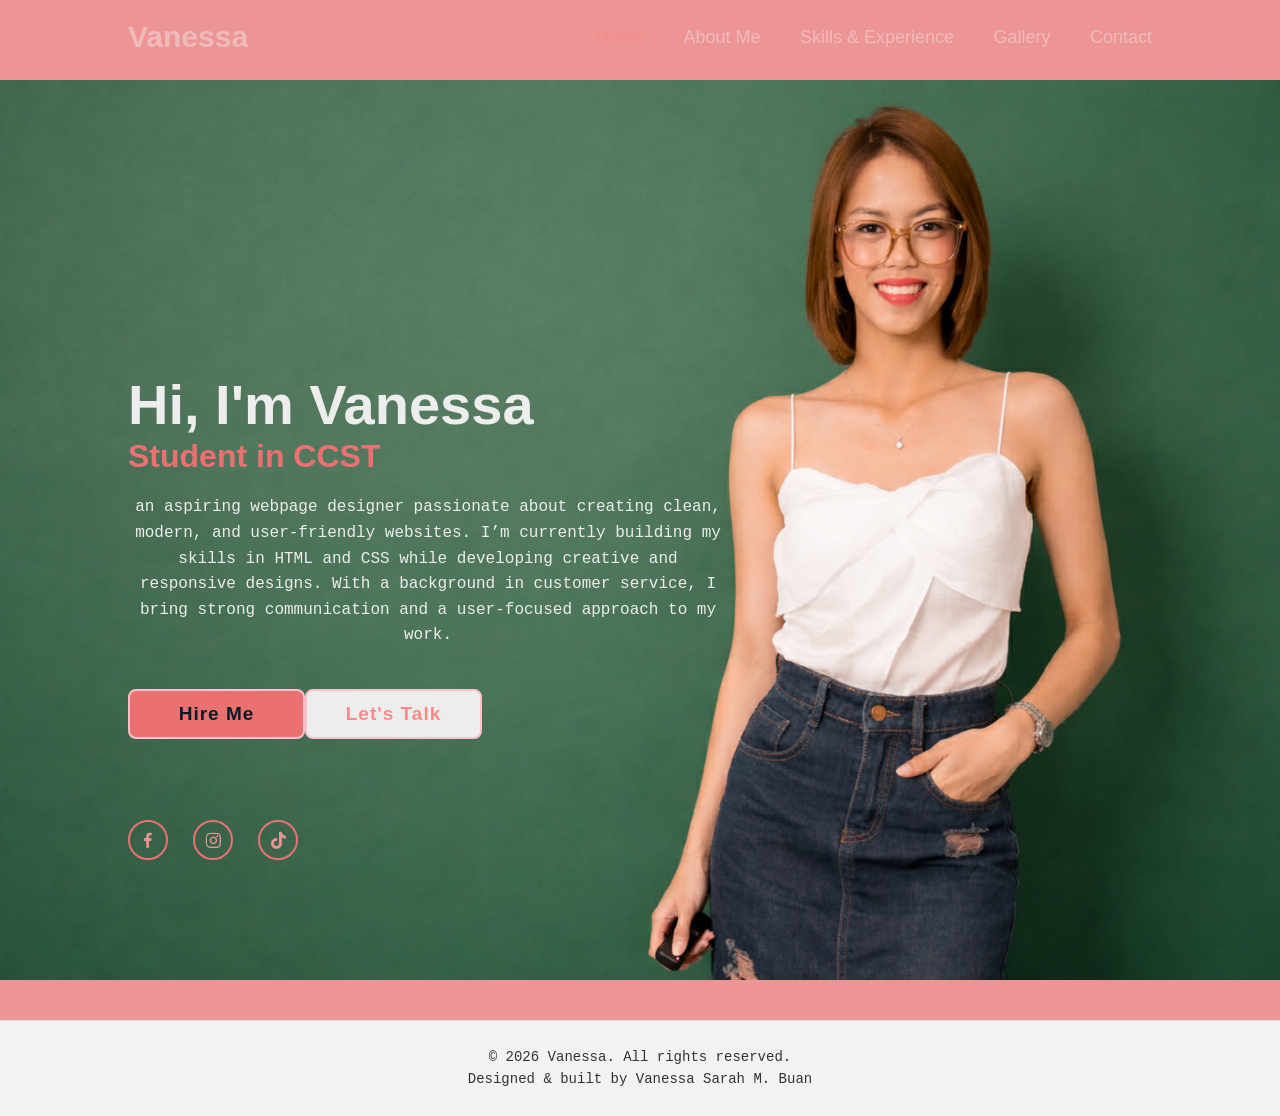
<file: Buan_Portfolio/index.html>
<!DOCTYPE html>
<html lang="en">
<head>
    <meta charset="UTF-8">
    <meta name="viewport" content="width=device-width, initial-scale=1.0">
    <title>Vanessa's</title>
    <link rel="stylesheet" href="css/style.css">
    <link href='https://unpkg.com/boxicons@2.1.4/css/boxicons.min.css' rel='stylesheet'>
</head>
<body>
   
    <header class="header">
        <a href="#" class="logo">Vanessa</a>

        <nav class="navbar">
            <a href="#" class="active">Home</a>
            <a href="about.html">About Me</a>
            <a href="experience.html">Skills & Experience</a>
            <a href="gallery.html">Gallery</a>
            <a href="contact.html">Contact</a>
        </nav>  
   </header>
   <section class="home">
     <div class="home-content">
        <h1>Hi, I'm Vanessa </h1>
        <h3> Student in CCST</h3>
        <p> an aspiring webpage designer passionate 
            about creating clean, modern, and user-friendly websites.
            I’m currently building my skills in HTML and CSS while
            developing creative and responsive designs.
            With a background in customer service,
            I bring strong communication and a user-focused approach to my work.</p>
        
        <div class="btn-box">
            <a href="contact.html">Hire Me</a>
            <a href="tel:0935-201-9976" class="btn call">Let's Talk</a>
        </div>
     </div>

     <div class="home-sci">
        <a href="https://www.facebook.com/share/17YtiWdBBT/?mibextid=wwXIfr"><i class='bx bxl-facebook'></i></a>
        <a href="https://instagram.com/_vnssxy"><i class='bx bxl-instagram'></i></a>
        <a href="https://www.tiktok.com/@_vnssxy"><i class='bx bxl-tiktok' ></i></a>
     </div>
     
     <span class="home-imgHover">
        
     </span>
   </section>
<footer class="footer">
    <p>© 2026 Vanessa. All rights reserved.</p>
    <p>Designed & built by Vanessa Sarah M. Buan</p>
</footer>
</body>
</html>
</file>
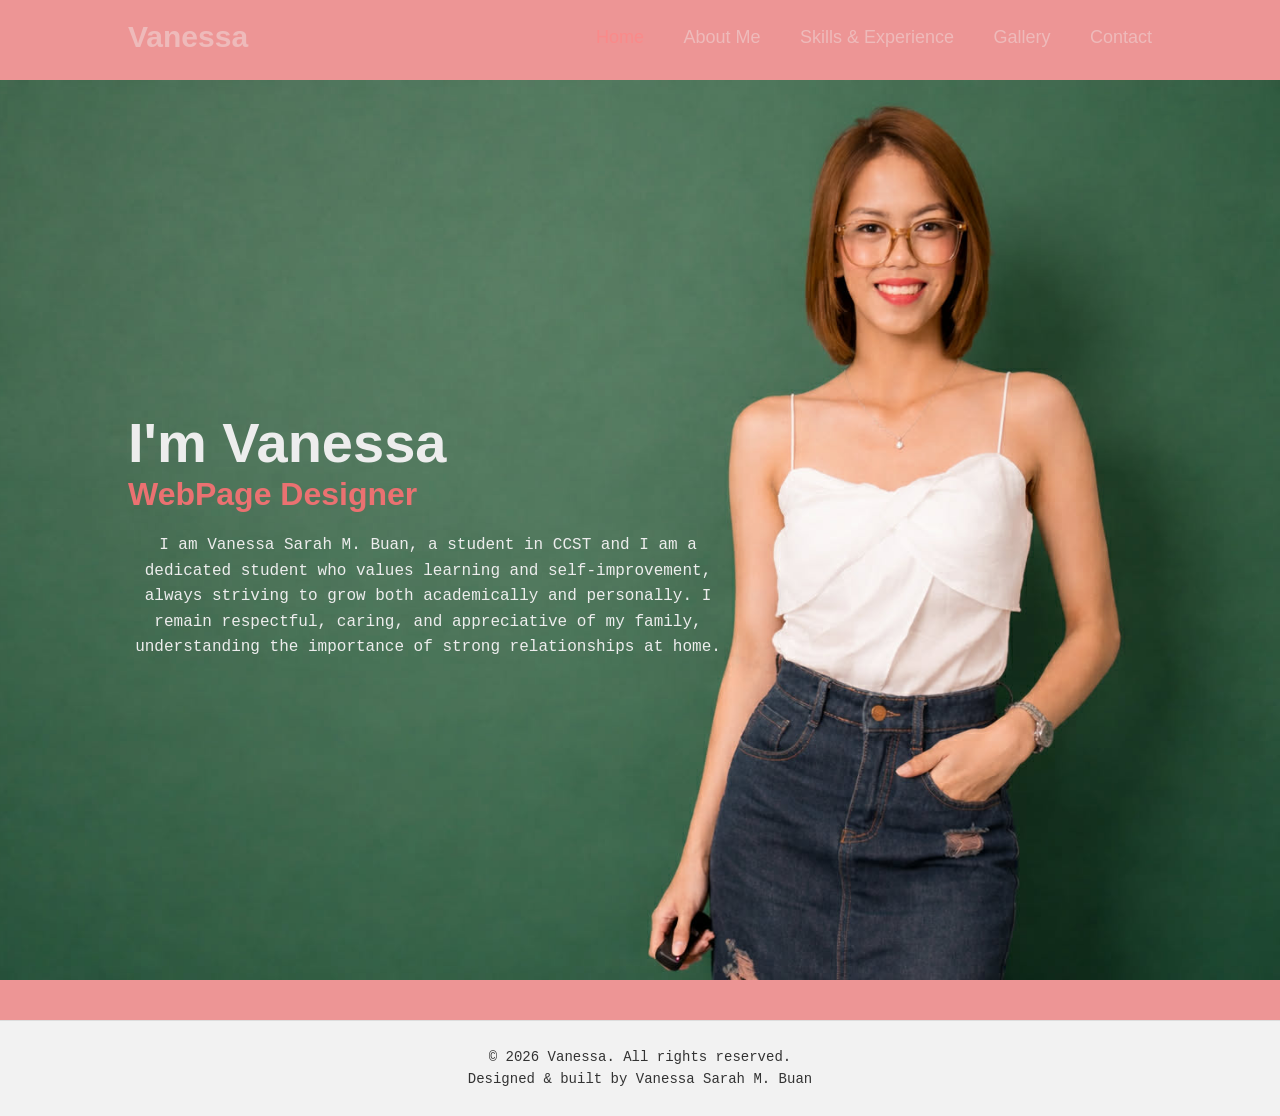
<file: Buan_Portfolio/about.html>
<!DOCTYPE html>
<html lang="en">
<head>
    <meta charset="UTF-8">
    <meta name="viewport" content="width=device-width, initial-scale=1.0">
    <title>About Me</title>
    <link rel="stylesheet" href="css/style.css">
</head>
<body>
    <header class="header">
        <a href="index.html" class="logo">Vanessa</a>

        <nav class="navbar">
            <a href="index.html" class="active">Home</a>
            <a href="about.html">About Me</a>
            <a href="experience.html">Skills & Experience</a>
            <a href="gallery.html">Gallery</a>
            <a href="contact.html">Contact</a>
        </nav>  
   </header>

    <section class="home">
     <div class="home-content">
        <h1>I'm Vanessa </h1>
        <h3> WebPage Designer</h3>
        <p> I am Vanessa Sarah M. Buan, a student in CCST and
            I am a dedicated student who values learning and 
            self-improvement, always striving to grow both academically 
            and personally. I remain respectful, caring,
            and appreciative of my family, understanding the 
            importance of strong relationships at home.</p>
    </div>
    </section>
<footer class="footer">
    <p>© 2026 Vanessa. All rights reserved.</p>
    <p>Designed & built by Vanessa Sarah M. Buan</p>
</footer>
</body>
</html>
</file>
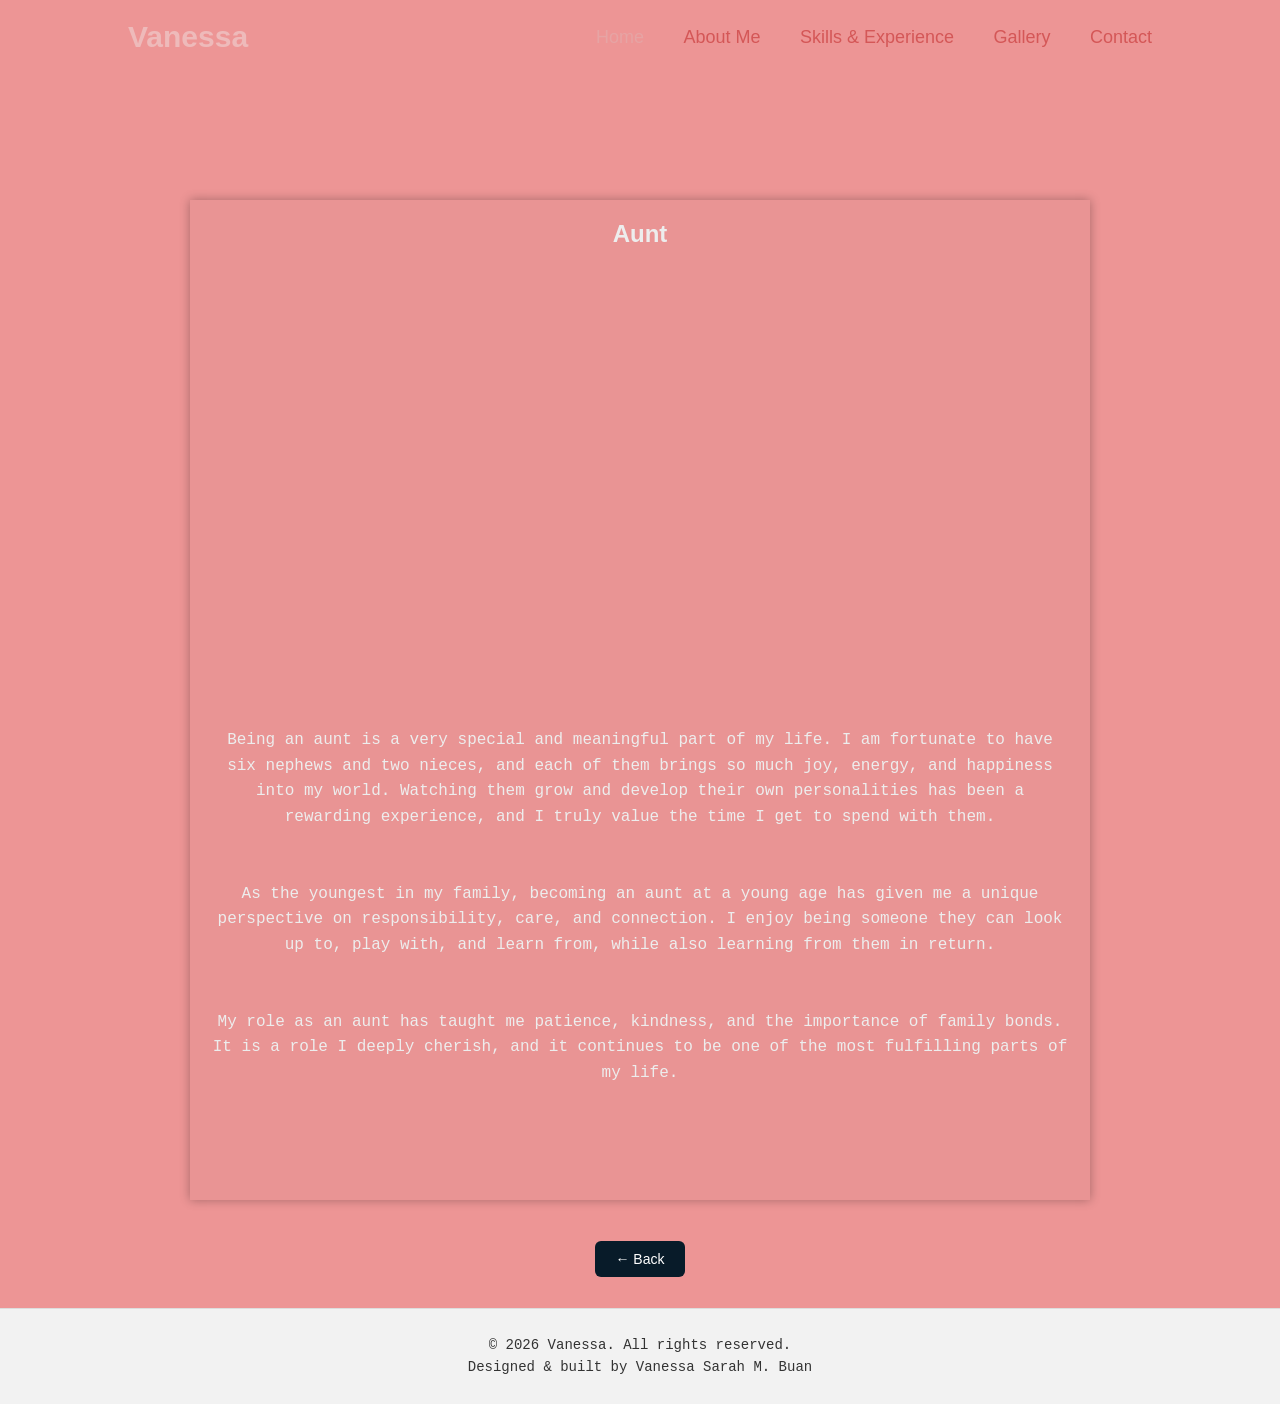
<file: Buan_Portfolio/aunt.html>
<!DOCTYPE html>
<html lang="en">
<head>
    <meta charset="UTF-8">
    <meta name="viewport" content="width=device-width, initial-scale=1.0">
    <title>Aunt</title>
    <link rel="stylesheet" href="css/style.css">
</head>
<body>
   <header class="header-page">
        <a href="index.html" class="logo">Vanessa</a>

        <nav class="navbar-page">
            <a href="index.html" class="active">Home</a>
            <a href="about.html">About Me</a>
            <a href="experience.html">Skills & Experience</a>
            <a href="gallery.html">Gallery</a>
            <a href="contact.html">Contact</a>
        </nav>  
   </header>

 <section class="paper">
 <h1 class="tlt">Aunt</h1> <br>

 <div class="slideshows">
    <img src="image/aunt1.jpg" class="slides">
    <img src="image/aunt2.jpg" class="slides">
    <img src="image/aunt3.jpg" class="slides">
    <img src="image/aunt4.jpg" class="slides">
    <img src="image/aunt5.jpg" class="slides">
 </div>
 <br> <br> <br> <br>
 
 <p>
   Being an aunt is a very special and meaningful part of my life. 
   I am fortunate to have six nephews and two nieces, and each of 
   them brings so much joy, energy, and happiness into my world. 
   Watching them grow and develop their own personalities has been 
   a rewarding experience, and I truly value the time I get to spend 
   with them. <br><br><br>
    As the youngest in my family, becoming an aunt at a young age
     has given me a unique perspective on responsibility, care, and 
     connection. I enjoy being someone they can look up to, play with,
      and learn from, while also learning from them in return. <br> <br><br>
    My role as an aunt has taught me patience, kindness, and the 
    importance of family bonds. It is a role I deeply cherish, 
    and it continues to be one of the most fulfilling parts of my life.
 </p>

</section>
<div class="back-button">
    <a href="gallery.html">← Back</a>
</div>
<footer class="footer">
    <p>© 2026 Vanessa. All rights reserved.</p>
    <p>Designed & built by Vanessa Sarah M. Buan</p>
</footer>
</body>
</html>
</file>
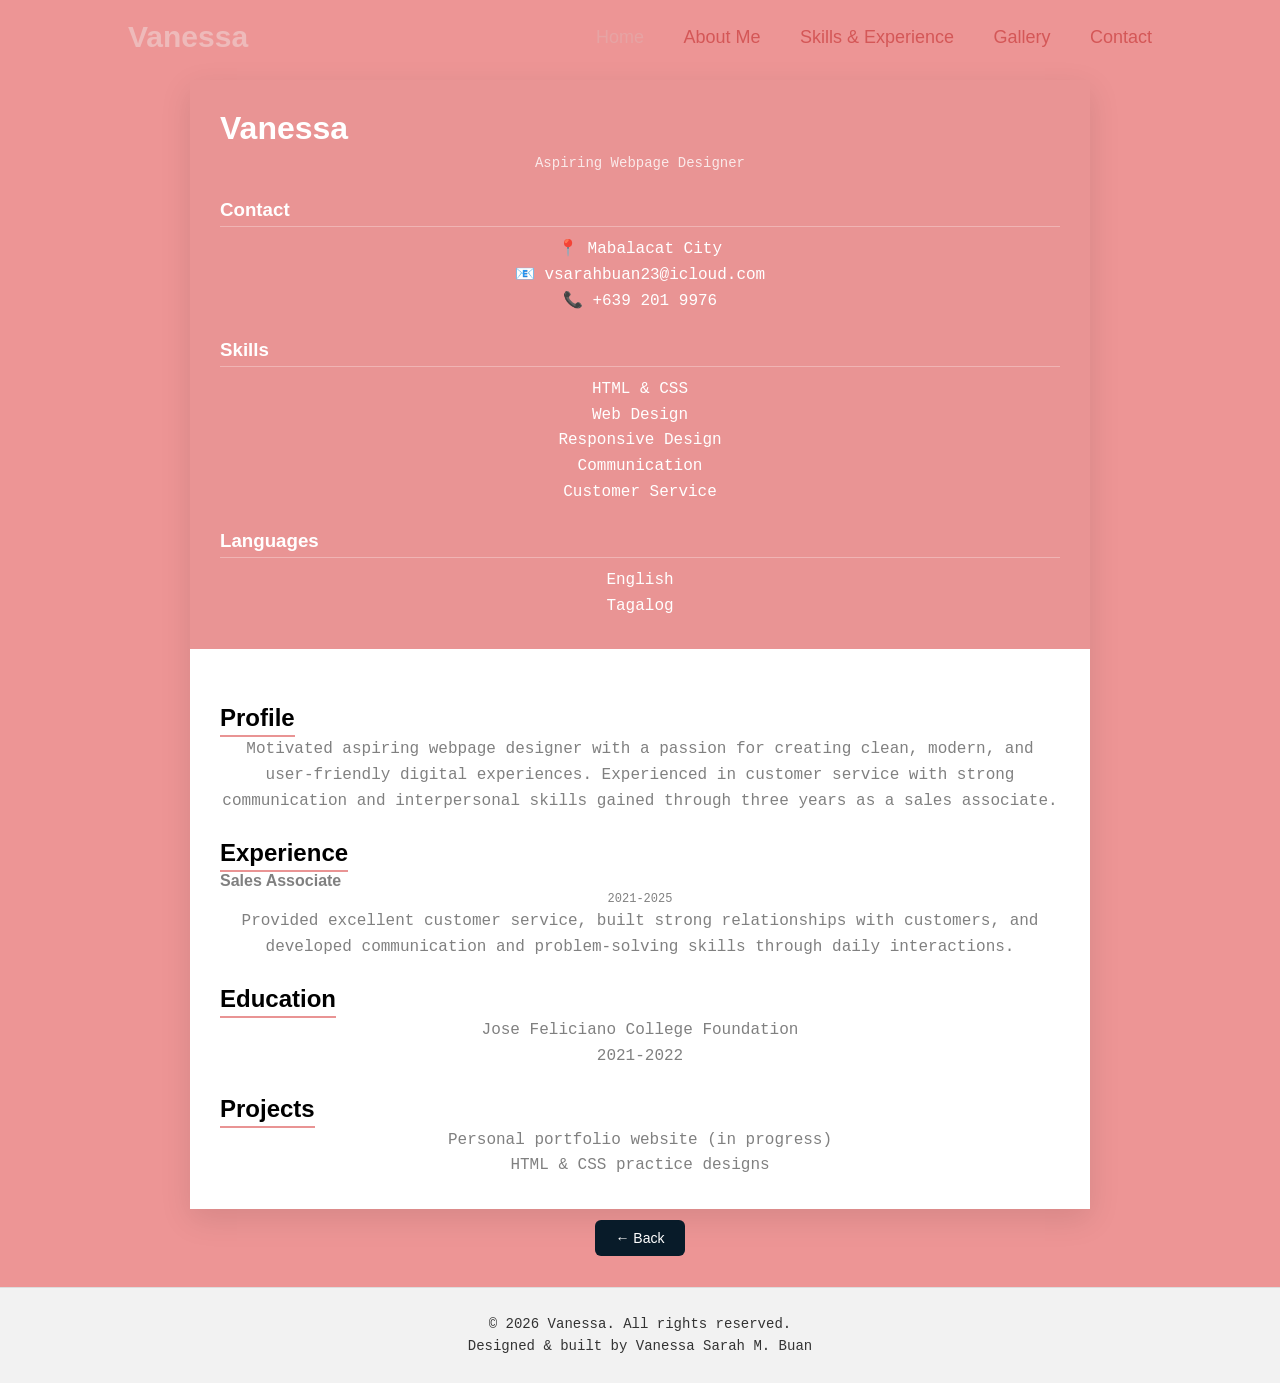
<file: Buan_Portfolio/contact.html>
<!DOCTYPE html>
<html lang="en">
<head>
    <meta charset="UTF-8">
    <title>Vanessa's CV</title>
    <link rel="stylesheet" href="css/style.css">
</head>
<body>
    <header class="header-page">
        <a href="index.html" class="logo">Vanessa</a>

        <nav class="navbar-page">
            <a href="index.html" class="active">Home</a>
            <a href="about.html">About Me</a>
            <a href="experience.html">Skills & Experience</a>
            <a href="gallery.html">Gallery</a>
            <a href="contact.html">Contact</a>
        </nav>  
   </header>

 <div class="resume">

    <div class="left">
        <h1>Vanessa</h1>
        <p class="title">Aspiring Webpage Designer</p>

        <div class="section">
            <h3>Contact</h3>
            <p>📍 Mabalacat City</p>
            <p>📧 vsarahbuan23@icloud.com</p>
            <p>📞 +639 201 9976</p>
        </div>

        <div class="section">
            <h3>Skills</h3>
            <p>HTML & CSS</p>
            <p>Web Design</p>
            <p>Responsive Design</p>
            <p>Communication</p>
            <p>Customer Service</p>
        </div>

        <div class="section">
            <h3>Languages</h3>
            <p>English</p>
            <p>Tagalog</p>
        </div>
    </div>

    <div class="right">

        <div class="section">
            <h2>Profile</h2>
            <p>
                Motivated aspiring webpage designer with a passion for creating clean,
                modern, and user-friendly digital experiences. Experienced in customer
                service with strong communication and interpersonal skills gained through
                three years as a sales associate.
            </p>
        </div>

        <div class="section">
            <h2>Experience</h2>
            <h4>Sales Associate</h4>
            <p class="small">2021-2025</p>
            <p>
                Provided excellent customer service, built strong relationships with customers,
                and developed communication and problem-solving skills through daily interactions.
            </p>
        </div>

        <div class="section">
            <h2>Education</h2>
            <p>Jose Feliciano College Foundation</p>
            <p>2021-2022</p>
        </div>

        <div class="section">
            <h2>Projects</h2>
            <p>Personal portfolio website (in progress)</p>
            <p>HTML & CSS practice designs</p>
        </div>

    </div>

</div>

<div class="back-button">
    <a href="index.html">← Back</a>
</div>

<footer class="footer">
    <p>© 2026 Vanessa. All rights reserved.</p>
    <p>Designed & built by Vanessa Sarah M. Buan</p>
</footer>
</body>
</html>
</file>
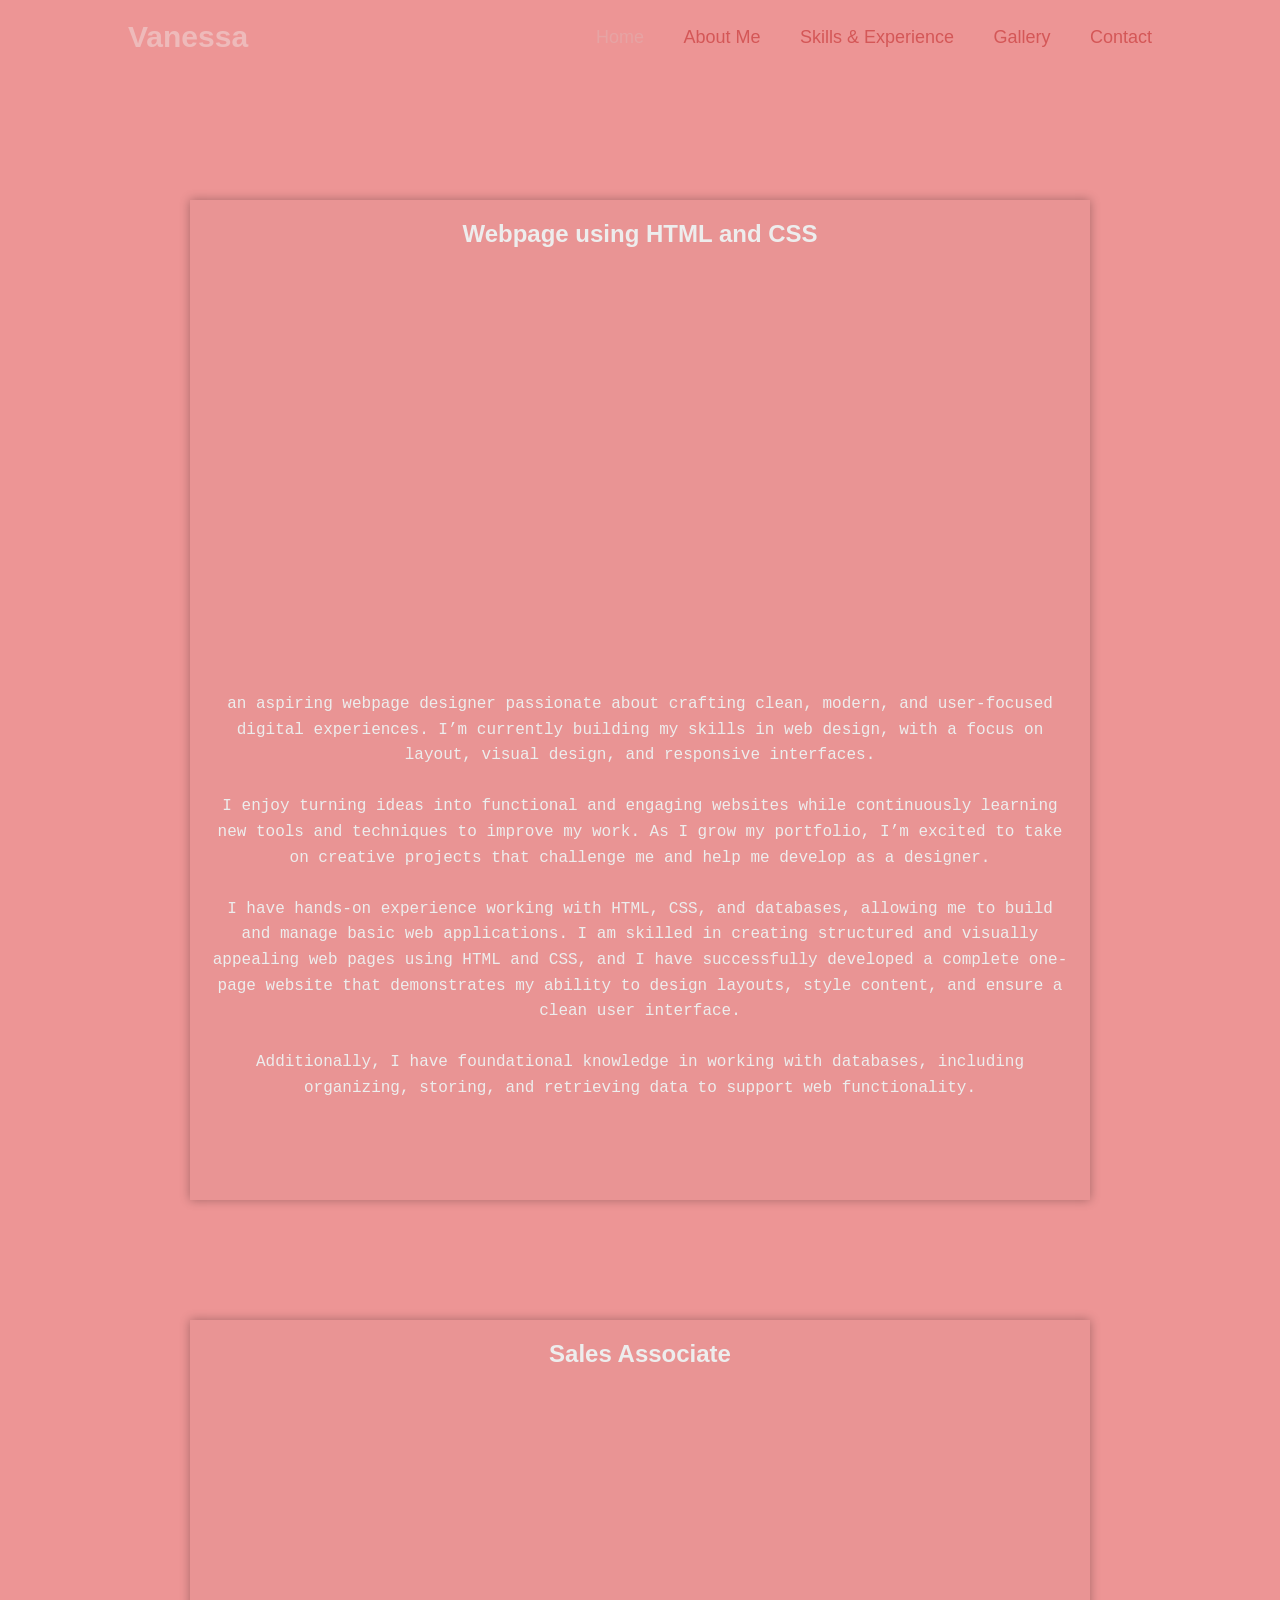
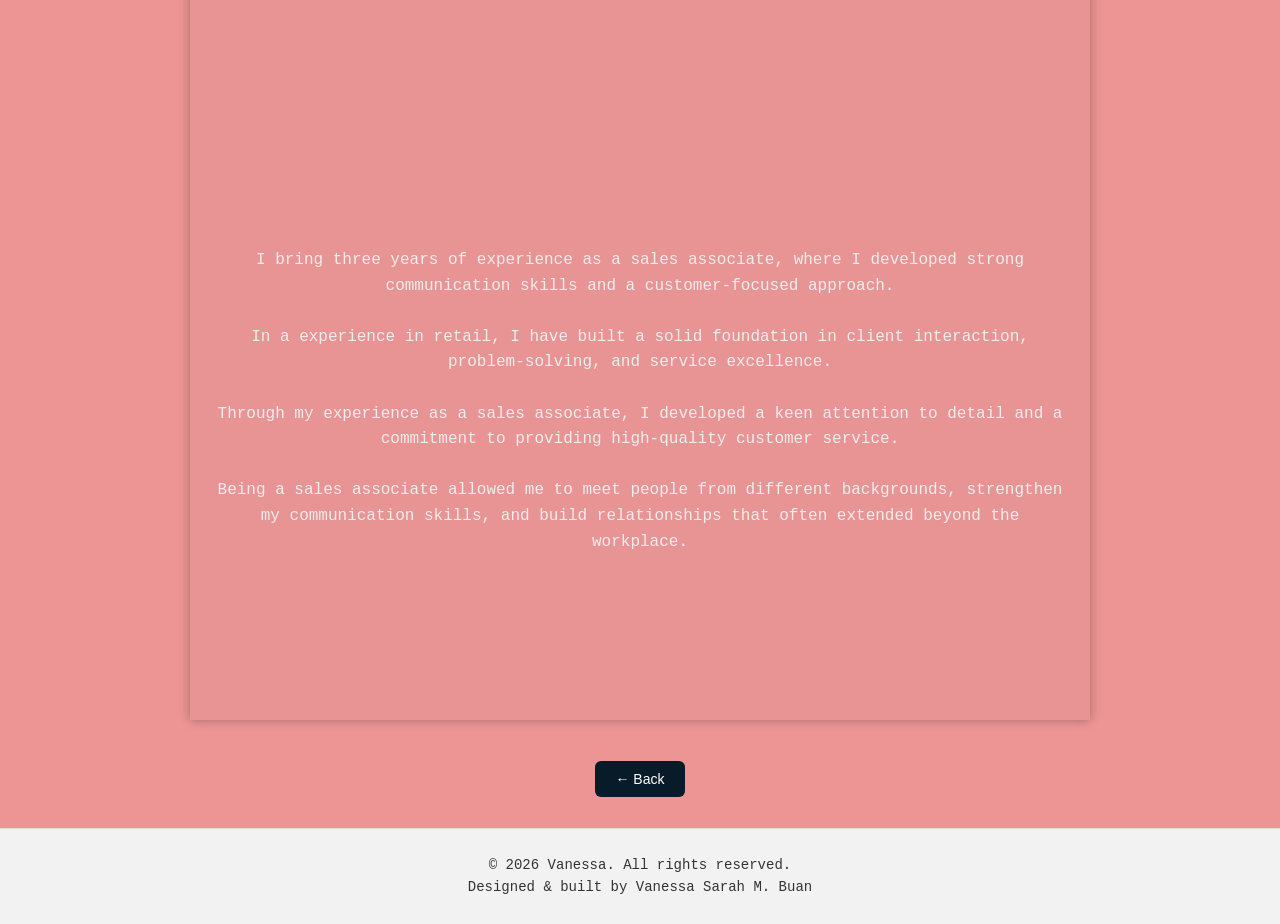
<file: Buan_Portfolio/experience.html>
<!DOCTYPE html>
<html lang="en">
<head>
    <meta charset="UTF-8">
    <meta name="viewport" content="width=device-width, initial-scale=1.0">
    <title>Skills & Experience</title>
    <link rel="stylesheet" href="css/style.css">
</head>
<body>
     <header class="header-page">
        <a href="index.html" class="logo">Vanessa</a>

        <nav class="navbar-page">
            <a href="index.html" class="active">Home</a>
            <a href="about.html">About Me</a>
            <a href="experience.html">Skills & Experience</a>
            <a href="gallery.html">Gallery</a>
            <a href="contact.html">Contact</a>
        </nav>  
   </header>

   <section class="paper">
 <h1 class="tlt">Webpage using HTML and CSS</h1> <br>

 <div class="slideshow">
    <img src="image/web1.jpg" class="slide">
    <img src="image/web2.jpg" class="slide">
    <img src="image/web3.jpg" class="slide">
    <img src="image/web4.jpg" class="slide">
 </div>
 <br><br> 
 
     <p>an aspiring webpage designer passionate about 
        crafting clean, modern, and user-focused digital experiences.
        I’m currently building my skills in web design, 
        with a focus on layout, visual design, and responsive interfaces. <br> <br>
        I enjoy turning ideas into functional and engaging websites 
        while continuously learning new tools and techniques to improve my work. 
        As I grow my portfolio,
        I’m excited to take on creative projects that challenge me and help me develop as a designer. <br><br>
        I have hands-on experience working with HTML, CSS, and databases, 
        allowing me to build and manage basic web applications. 
        I am skilled in creating structured and visually appealing web pages
        using HTML and CSS, and I have successfully developed a complete
        one-page website that demonstrates my ability to design layouts, 
        style content, and ensure a clean user interface. <br> <br>
          
        Additionally, I have foundational knowledge in working with databases,
        including organizing, storing, and retrieving data to support web
        functionality.
        
     </p>

 
</section>
 
   <section class="paper">
 <h1 class="tlt">Sales Associate</h1> <br>

 <div class="slideshow">
    <img src="image/work1.jpg" class="slide">
    <img src="image/work2.jpg" class="slide">
    <img src="image/work3.jpg" class="slide">
    <img src="image/work4.jpg" class="slide">
 </div>
 <br> <br> <br> <br>
 

 <p>
    I bring three years of experience as a sales associate, where I 
    developed strong communication skills and a customer-focused approach. <br> <br>

   In a experience in retail, I have built a solid foundation 
   in client interaction, problem-solving, and service excellence.  <br> <br>

   Through my experience as a sales associate, I developed a keen attention 
   to detail and a commitment to providing high-quality customer service. <br> <br>

   Being a sales associate allowed me to meet people from different backgrounds,
   strengthen my communication skills, and build relationships 
   that often extended beyond the workplace.
 </p>


 
</section>



<div class="back-button">
    <a href="index.html">← Back</a>
</div>

<footer class="footer">
    <p>© 2026 Vanessa. All rights reserved.</p>
    <p>Designed & built by Vanessa Sarah M. Buan</p>
</footer>
</body>
</html>
</file>
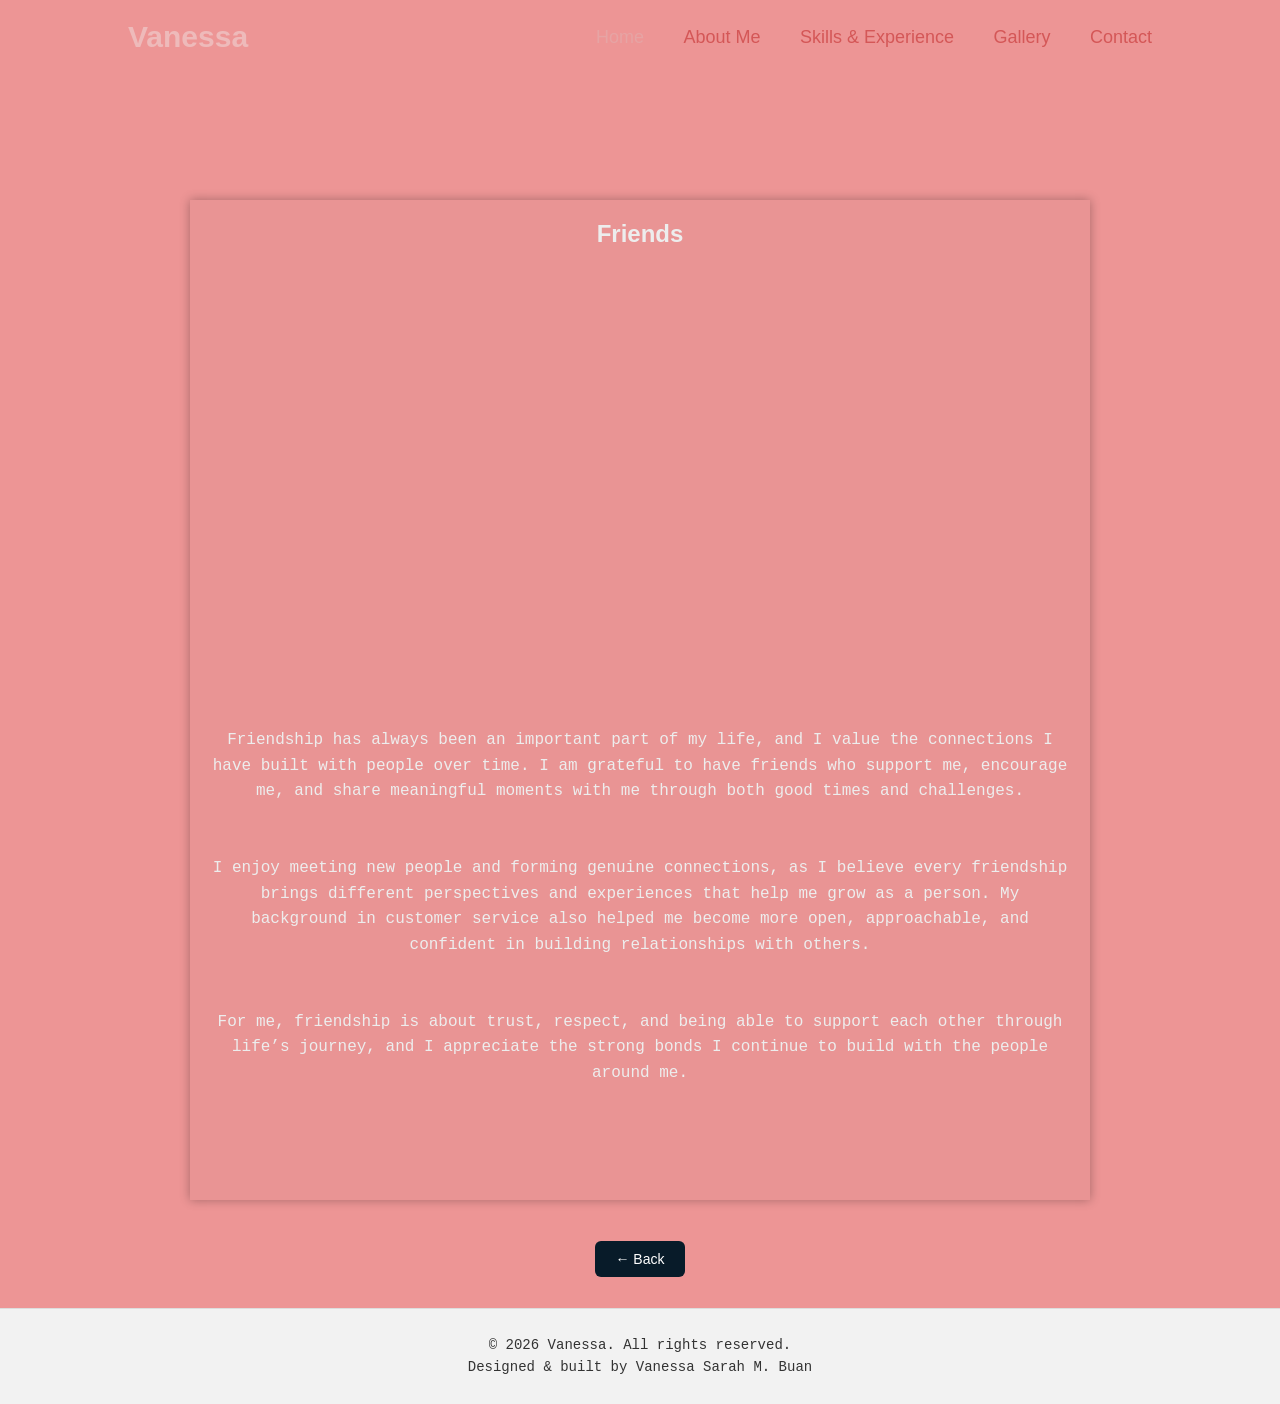
<file: Buan_Portfolio/friend.html>
<!DOCTYPE html>
<html lang="en">
<head>
    <meta charset="UTF-8">
    <meta name="viewport" content="width=device-width, initial-scale=1.0">
    <title>Friends</title>
    <link rel="stylesheet" href="css/style.css">
</head>
<body>
   
    <header class="header-page">
        <a href="index.html" class="logo">Vanessa</a>

        <nav class="navbar-page">
            <a href="index.html" class="active">Home</a>
            <a href="about.html">About Me</a>
            <a href="experience.html">Skills & Experience</a>
            <a href="gallery.html">Gallery</a>
            <a href="contact.html">Contact</a>
        </nav>  
   </header>
    <section class="paper">
 <h1 class="tlt">Friends</h1> <br>

 <div class="slideshows">
    <img src="image/frined1.jpg" class="slides">
    <img src="image/friend2.jpg" class="slides">
    <img src="image/friend3.jpg" class="slides">
    <img src="image/friend4.jpg" class="slides">
    <img src="image/friend5.jpg" class="slides">
 </div>
 <br> <br> <br> <br>
 
 <p>
    Friendship has always been an important part of my life, 
    and I value the connections I have built with people over time. 
    I am grateful to have friends who support me, encourage me, and 
    share meaningful moments with me through both good times and 
    challenges. <br> <br> <br>

    I enjoy meeting new people and forming genuine connections, 
    as I believe every friendship brings different perspectives 
    and experiences that help me grow as a person. My background 
    in customer service also helped me become more open, approachable, 
    and confident in building relationships with others. <br> <br> <br>

    For me, friendship is about trust, respect, and being able to 
    support each other through life’s journey, and I appreciate the 
    strong bonds I continue to build with the people around me.
 </p>

</section>
<div class="back-button">
    <a href="gallery.html">← Back</a>
</div>

<footer class="footer">
    <p>© 2026 Vanessa. All rights reserved.</p>
    <p>Designed & built by Vanessa Sarah M. Buan</p>
</footer>
</body>
</html>
</file>
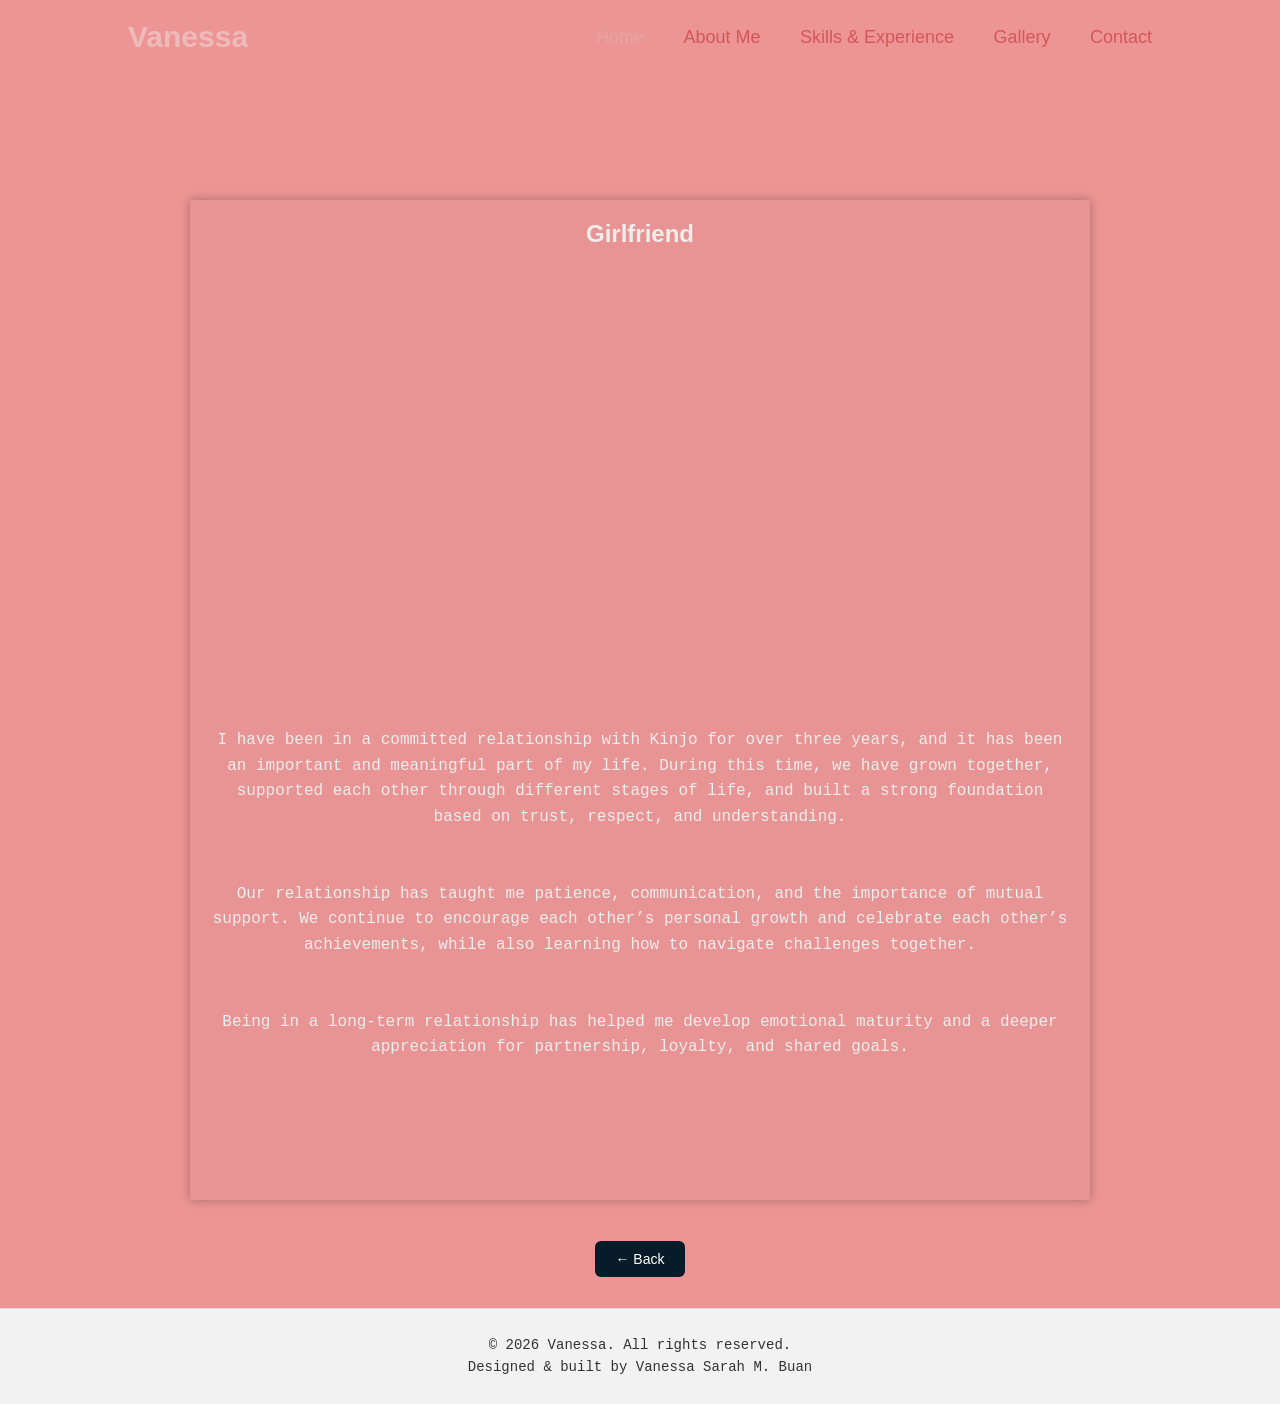
<file: Buan_Portfolio/girlfriend.html>
<!DOCTYPE html>
<html lang="en">
<head>
    <meta charset="UTF-8">
    <meta name="viewport" content="width=device-width, initial-scale=1.0">
    <title>Friends</title>
    <link rel="stylesheet" href="css/style.css">
</head>
<body>
   
    <header class="header-page">
        <a href="index.html" class="logo">Vanessa</a>

        <nav class="navbar-page">
            <a href="index.html" class="active">Home</a>
            <a href="about.html">About Me</a>
            <a href="experience.html">Skills & Experience</a>
            <a href="gallery.html">Gallery</a>
            <a href="contact.html">Contact</a>
        </nav>  
   </header>

    <section class="paper">
 <h1 class="tlt">Girlfriend</h1> <br>

 <div class="slideshows">
    <img src="image/jokin1.jpg" class="slides">
    <img src="image/jokin2.jpg" class="slides">
    <img src="image/jokim3.jpg" class="slides">
    <img src="image/jokin4.jpg" class="slides">
 </div>
 <br> <br> <br> <br>
 
 <p>
  I have been in a committed relationship with Kinjo for 
  over three years, and it has been an important and meaningful part of my life. 
  During this time, we have grown together, supported each other 
  through different stages of life, and built a strong foundation 
  based on trust, respect, and understanding. <br><br><br>

  Our relationship has taught me patience, communication, 
  and the importance of mutual support. We continue to encourage 
  each other’s personal growth and celebrate each other’s achievements,
   while also learning how to navigate challenges together. <br><br><br>

 Being in a long-term relationship has helped me develop emotional
  maturity and a deeper appreciation for partnership, loyalty,
   and shared goals.
 </p>

</section>
<div class="back-button">
    <a href="gallery.html">← Back</a>
</div>

<footer class="footer">
    <p>© 2026 Vanessa. All rights reserved.</p>
    <p>Designed & built by Vanessa Sarah M. Buan</p>
</footer>
</body>
</html>
</file>
<file: Buan_Portfolio/css/style.css>
* {
    margin: 0;
    padding: 0%;
    box-sizing: border-box;
    font-family: 'poppins', sans-serif;
}
html {
  font-size: 16px;
}

@media (max-width: 768px) {
  html {
    font-size: 14px;
  }
}
body {
    color: #ededed;
    background-color: #ed9595;
    padding-top: 80px;
}
.header {
    position: fixed;
    top: 0;
    left: 0;
    width: 100%;
    padding: 20px 10%;
    background: transparent;
    display: flex;
    justify-content: space-between;
    align-items: center;
    z-index: 100;
}

.logo {
    position: relative;
    font-size: 30px;
    color: #eebaba;
    text-decoration: none;
    font-weight: 600;
}

.logo::before {
    content: '';
    position: absolute;
    top: 0;
    right: 0;
    width: 100%;
    height: 100%;
    background: #eebaba;
    animation: showRight 1s ease forwards;
    animation-delay: .4s;
}

.navbar a {
    font-size: 18px;
    color: #eebaba;
    text-decoration: none;
    font-weight: 500;    
    margin-left: 35px;
    transition: .3s;
}
@media (max-width: 768px) {
  .header {
    flex-direction: column;
    align-items: flex-start;
  }

  .navbar a {
    display: block;
    margin: 10px 0;
  }
}
.navbar a:hover, 
.navbar a.active {
    color: #fa8a8a;
}
.home {
    min-height: 100vh;
    padding: 100px 10% 50px;
    background: url('../image/homee.jpg') no-repeat;
    background-size: cover;
    background-position: right 10%;
    display: flex;
    align-items: center;
}
.home-content {
    max-width: 600px;
}
.home-content h1 {
    position: relative;
    font-size: 56px;
    font-weight: 700;
    line-height: 1.2;
}

.home-content h1::before {
    content: '';
    position: absolute;
    top: 0;
    right: 0;
    width: 100%;
    height: 100%;
    background: #ededed;
    animation: showRight 1s ease forwards;
    animation-delay: 1s;
}

.home-content h3 {
    position: relative;
    font-size: 32px;
    font-weight: 700;
    color: #eb7171;
}

.home-content h3::before {
    content: '';
    position: absolute;
    top: 0;
    right: 0;
    width: 100%;
    height: 100%;
    background: #ededed;
    animation: showRight 1s ease forwards;
    animation-delay: 1.3s;
}
.home-content p {
    position: relative;
    font-size: 16px;
    margin: 20px 0 40px;
}
.home-content p::before {
    content: '';
    position: absolute;
    top: 0;
    right: 0;
    width: 100%;
    height: 100%;
    background: #ededed;
    animation: showRight 1s ease forwards;
    animation-delay: 1.6s;
}
.home-content .btn-box {
    position: relative;
    display: flex;
    justify-content: space-between;
    width: 354px;
    height: 50px;
}
.home-content .btn-box::before {
    content: '';
    position: absolute;
    top: 0;
    right: 0;
    width: 100%;
    height: 100%;
    background: #ededed;
    animation: showRight 1s ease forwards;
    animation-delay: 1.9s;
    z-index: 2;
}
.btn-box a {
    position: relative;
    display: inline-flex;
    justify-content: center;
    align-items: center;
    height: 100%;
    background: #eb7171;
    border: 2px solid pink;
    border-radius: 8px;
    font-size: 19px;
    color: #081b29;
    text-decoration: none;
    font-weight: 600;
    letter-spacing: 1px;
    z-index: 1;
    overflow: hidden;
    transition: .5s;
    width: 100%;
    flex-direction: column;
    gap: 10px;
}

.btn-box a:hover {
    color: #ededed;
}
.btn-box a:nth-child(2) {
    background: transparent;
    color: #fa8a8a;
}
.btn-box a:nth-child(2):hover {
    color: #fa8a8a;
}
.btn-box a:nth-child(2) {
    background: #ededed;
}
.btn-box a::before {
    content: '';
    position: absolute;
    top: 0;
    left: 0;
    width: 0;
    height: 100%;
    background: #eb7171;
    z-index: 1;
    transition: 0.5s;
}
.btn-box a:hover:before {
    width: 100%;
}
.home-sci {
    position: absolute;
    bottom: 40px;
    width: 170px;
    display: flex;
    justify-content: space-between;
}

.home-sci::before {
    content: '';
    position: absolute;
    top: 0;
    right: 0;
    width: 100%;
    height: 100%;
    background: #ededed;
    animation: showRight 1s ease forwards;
    animation-delay: 2.5s;
    z-index: 2;
}

.home-sci a {
    position: relative;
    display: inline-flex;
    justify-content: center;
    align-items: center;
    width: 40px;
    height: 40px;
    background: transparent;
    border: 2px solid #eb7171;
    border-radius: 50%;
    font-size: 20px;
    color: #e99494;
    text-decoration: none;
    z-index: 1;
    overflow: hidden;
}
.home-sci a::before {
    content: '';
    position: absolute;
    top: 0;
    left: 0;
    width: 0;
    height: 100%;
    background: #eb7171;
    z-index: -1;
    transition: .5s;
}
.home-sci a:hover::before {
    width: 100%;
}
.home-imgHover {
    position: absolute;
    top: 0;
    right: 30px;
    max-width: 100%;
    width: 400%;
    height: 100%;
    background: transparent;
    transition: 3s;
    animation: maniActiveHover .1s forwards;
    animation-delay: 4s;
    pointer-events: none;
}

.home-imgHover:hover {
    opacity: .8;
}

.home-imgHover::after {
    content: '';
    position: absolute;
    top: 0;
    right: 0;
    width: 120%;
    height: 100%;
    background: #ededed;
    animation: showRight 1s ease forwards;
    animation-delay: 3s;
    z-index: 100;
}

@keyframes showRight {
    100%{
    width: 0;
    }    
} 
@keyframes maniActiveHover {
    100%{
        pointer-events: auto;
    }
}
.carousel {
  max-width: 800px;
  margin: auto;
  overflow: hidden;
}
.Gallery{
    padding-top: 50px;
    align-items: center;
    color: #e99494;
    text-align: center;
    padding-top: 30px;
    font-family: Arial, Helvetica, sans-serif;
    text-align: center; 
    background: linear-gradient(rgba(0,0,0,0.5), rgba(0,0,0,0.5)), url('../img/bg.jpg');
    height: 250vh;
    background-repeat: no-repeat;
    background-size: cover;
}
.containers {
  display: grid;
  gap: 20px;
  padding: 40px;
  max-width: 1000px;
  margin: auto;
}
@media (max-width: 768px) {
  .containers {
    grid-template-columns: 1fr;
    padding: 20px;
  }
}
.containers h1{
    display: flex;
    justify-content: center;
}
.card {
  background:  #e99494;;
  color: white;
  border-radius: 5px;
  overflow: hidden;
  transition: transform 0.3s ease;
  text-align: center;
  width: 100%;
}
.card:hover {
    transform: translateY(-5px);
}
.card img {
  width: 100%;
  height: 200px;
  object-fit: cover;
}
.card-content {
  padding: 20px;
}
.card-content h3 {
  margin: 0 0 10px;
  color: #081b29;
}
.card-content p {
  margin: 0 0 15px;
  color: #081b29;
}
.card-content a{
    text-decoration: none;
    color: #b04e4e;
}

.paper {
  width: 90%;
  max-width: 800px;
  min-height: 1000px;
  background: #e99494;
  margin: 80px auto;
  box-shadow: 0 0 10px rgba(0,0,0,0.3);
  width: 90%;
  max-width: 900px;
  margin: 120px auto 50px;
  padding: 20px;
}
.tlt {
  text-align: center;
  margin-bottom: 20px;
}
p{
    text-align: center;
    line-height: 1.6;
    font-weight: 400;
    font-family: 'Courier New', Courier, monospace;
}
.paper img {
    width: 100%;
    height: auto;
    object-fit: cover;
    display: block;
    margin-bottom: 20px;
    border-radius: 8px;
}
@media (max-width: 768px) {
    .experience-container {
        width: 95%;
        padding: 15px;
    }

    .experience-box {
        padding: 20px;
    }

    h1 {
        font-size: 24px;
    }
}
.slideshow {
    width: 100%;
    height: 350px;
    position: relative;
    overflow: hidden;
    border-radius: 10px;
    margin-bottom: 20px;
}
.slide {
    position: absolute;
    width: 100%;
    height: 100%;
    object-fit: contain;
    opacity: 0;
    animation: fade 9s infinite;
    background-color: #ffffff;
}

.slide:nth-child(1) {
    animation-delay: 0s;
}
.slide:nth-child(2) {
    animation-delay: 3s;
}
.slide:nth-child(3) {
    animation-delay: 6s;
}
.slide:nth-child(4) {
    animation-delay: 9s;
}

@keyframes fade {
    0% { opacity: 0; }
    10% { opacity: 1; }
    30% { opacity: 1; }
    40% { opacity: 0; }
    100% { opacity: 0; }
}

.resume {
    max-width: 900px;
    margin: auto;
    background: white;
    box-shadow: 0 10px 30px rgba(0,0,0,0.1);
}
.left {
    background: #e99494;
    color: white;
    padding: 30px;
}

.left h1 {
    margin-bottom: 5px;
}

.title {
    font-size: 14px;
    opacity: 0.8;
}

.section {
    margin-top: 25px;
}

.section h3 {
    border-bottom: 1px solid rgba(255,255,255,0.3);
    padding-bottom: 5px;
    margin-bottom: 10px;
}
.right {
    padding: 30px;
}

.right h2 {
    color: black;
    border-bottom: 2px solid #e99494;
    display: inline-block;
    padding-bottom: 3px;
}

.right h4 {
    margin-bottom: 5px;
    color: gray;
}

.small {
    font-size: 12px;
    color: gray;
    margin-top: -5px;
}

.right p {
    line-height: 1.6;
    color: gray;
}
@media (max-width: 768px) {
  .resume {
    flex-direction: column;
  }

  .left, .right {
    width: 100%;
  }
}
.back-button {
    text-align: center;
    margin-top: 20px;
}

.back-button a {
    text-decoration: none;
    background: #081b29;
    color: white;
    padding: 10px 20px;
    border-radius: 6px;
    font-size: 14px;
    transition: 0.3s;
}

.back-button a:hover {
    background: #e99494;
}
.slideshows {
    width: 100%;
    height: 350px;
    position: relative;
    overflow: hidden;
    border-radius: 10px;
    margin-bottom: 20px;
}
.slides {
    position: absolute;
    width: 100%;
    height: 100%;
    object-fit: contain;
    opacity: 0;
    animation: fade 9s infinite;
    background-color: #ffffff;
}

.slides:nth-child(1) {
    animation-delay: 0s;
}
.slides:nth-child(2) {
    animation-delay: 3s;
}
.slides:nth-child(3) {
    animation-delay: 6s;
}
.slides:nth-child(4) {
    animation-delay: 9s;
}
.slides:nth-child(5) {
    animation-delay: 12s;
}


@keyframes fade {
    0% { opacity: 0; }
    10% { opacity: 1; }
    30% { opacity: 1; }
    40% { opacity: 0; }
    100% { opacity: 0; }
}
.footer {
    text-align: center;
    padding: 25px;
    margin-top: 40px;
    background: #f2f2f2;
    color: #333;
    font-size: 14px;
    border-top: 1px solid #ddd;
}
.header-page {
    position: absolute;
    top: 0;
    left: 0;
    width: 100%;
    padding: 20px 10%;
    background: transparent;
    display: flex;
    justify-content: space-between;
    align-items: center;
    z-index: 100;
}
.navbar-page a {
    font-size: 18px;
    color: #d45757;
    text-decoration: none;
    font-weight: 500;    
    margin-left: 35px;
    transition: .3s;
}
.navbar-page a:hover, 
.navbar-page a.active {
    color: #e6a4a4;
}
</file>
